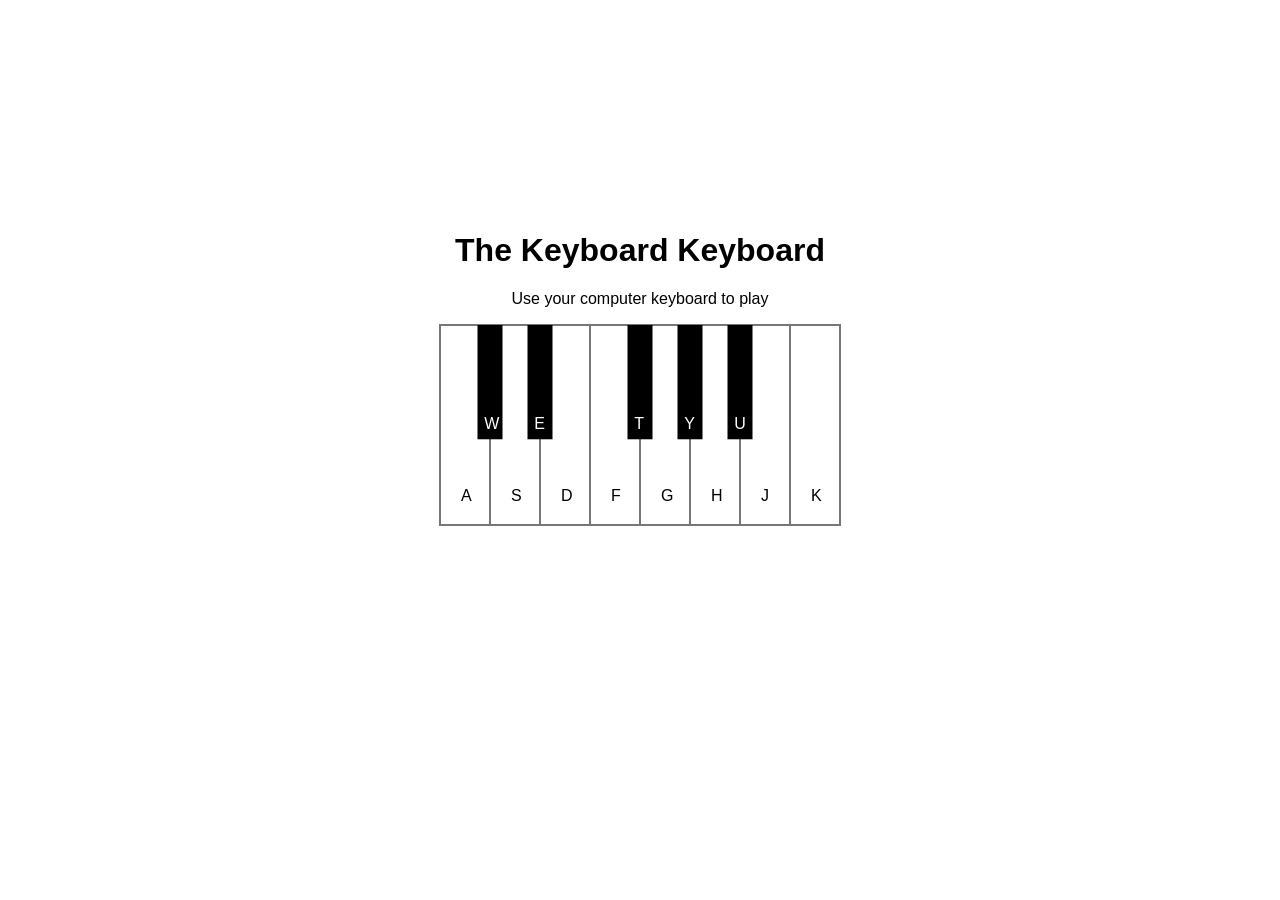
<file: index.html>
<!DOCTYPE html>
<html lang="en">
<head>
	<meta charset="UTF-8">
	<meta name="viewport" content="width=device-width, initial-scale=1.0">
	<link rel="icon" href="images/favicon.png" type="image/png">
	<link rel="stylesheet" href="style.css">
	<title>The Keyboard Keyboard</title>
</head>
<body>

	<div id="mainContainer">
		<h1>The Keyboard Keyboard</h1>
		<p style="margin-top: 0;">Use your computer keyboard to play</p>
	
		<div id="keyboardContainer">
			<canvas id="keyboard" style="border: 1px solid #777;"></canvas>	
		</div>	
	</div>
		
	
	<script src="script.js"></script>
</body>
</html>
</file>
<file: style.css>
#keyboardContainer {
	width: 100%;
	display: flex;
	justify-content: center;
	align-items: center;
}

#mainContainer {
	font-family:'Segoe UI', Tahoma, Geneva, Verdana, sans-serif;
	display: flex;
	flex-direction: column;
	justify-content: center;
	align-items: center;
	height: 80vh;
}
</file>
